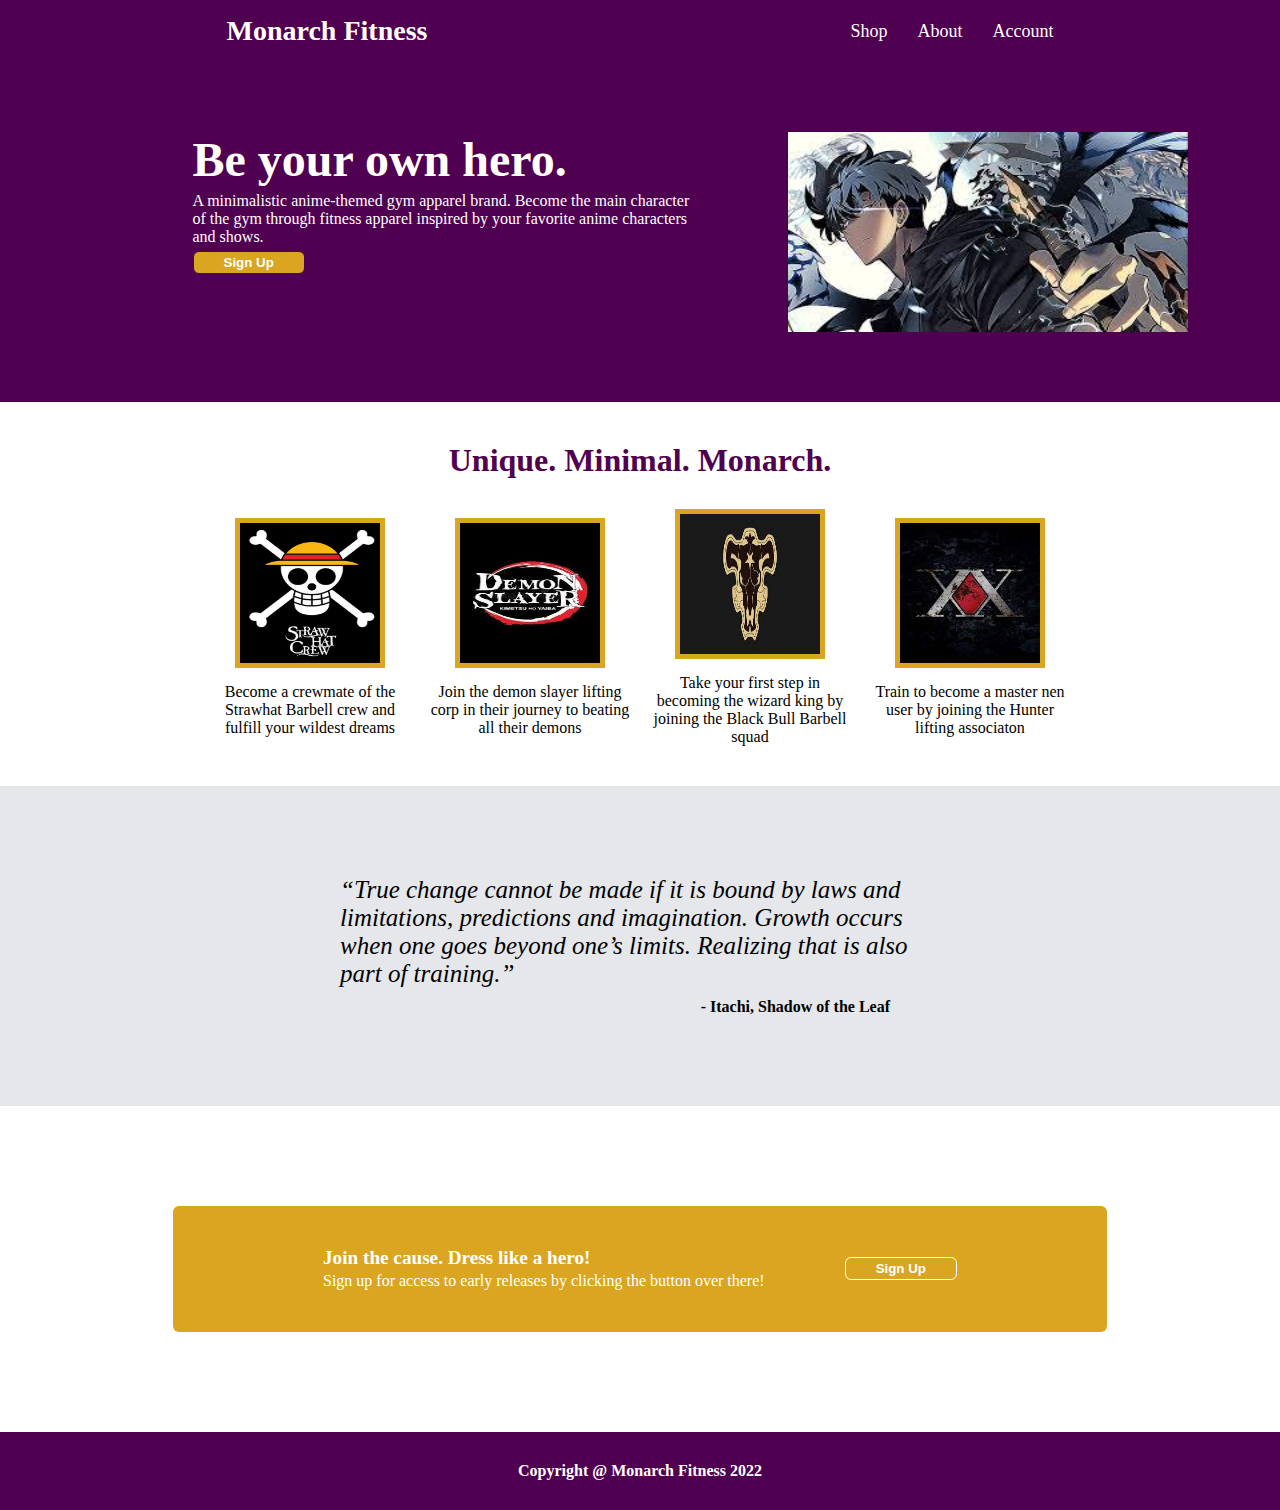
<file: index.html>
<!DOCTYPE html>
<html lang="en">
<head>
    <meta charset="UTF-8">
    <meta http-equiv="X-UA-Compatible" content="IE=edge">
    <meta name="viewport" content="width=device-width, initial-scale=1.0">
    <title>Landing Page</title>
    <link rel="stylesheet" href="style.css">
</head>
<body>
    <nav class="container">
        <h1 class="logo">Monarch Fitness</h1>
        <ul class="pages">
            <li>
                <a href="link-one">Shop</a>
            </li>
            <li>
                <a href="link-two">About</a>
            </li>
            <li>
                <a href="link-three">Account</a>
            </li>
        </ul>
    </nav>
    <header class="container">
        <div class="hero-content">
            <h1>Be your own hero.</h1>
            <p>A minimalistic anime-themed gym apparel brand.
                Become the main character of the gym through 
                fitness apparel inspired by your favorite anime
                characters and shows.
            </p>
            <div class="hero-button">
                <button>Sign Up</button>
            </div>
        </div>
        <img class="hero-media" src="images/shadow-monarch2.jpeg" alt="monarch of shawdows">
    </header>
    <content class="container">
        <h1 class="content-title">Unique. Minimal. Monarch.
        </h1>
        <div class="content">
            <div class="info">
                <img src="images/strawhat-logo.jpg" alt="strawhat logo" width="200px">
                <p>Become a crewmate of the Strawhat Barbell crew
                    and fulfill your wildest dreams
                </p>
            </div>
            <div class="info">
                <img src="images/demon-slayer-logo.jpeg" alt="demon slayer logo">
                <p>Join the demon slayer lifting corp in 
                    their journey to beating all their demons
                </p>
            </div>
            <div class="info">
                <img src="images/black-bull-logo.jpeg" alt="black bull logo">
                <p>Take your first step in becoming the wizard king 
                    by joining the Black Bull Barbell squad
                </p>
            </div>
            <div class="info">
                <img src="images/hunter-logo.jpeg" alt="hxh logo">
                <p>Train to become a master nen user by joining
                    the Hunter lifting associaton
                </p>
            </div>
        </div>
    </content>
    <div class="quote">
        <div class="quote-content">
            <p>“True change cannot be made if it is bound by
                laws and limitations, predictions and
                imagination. Growth occurs when one goes
                beyond one’s limits. Realizing that is also 
                part of training.” 
            </p>
            <h4>- Itachi, Shadow of the Leaf</h4>
        </div>
    </div>
    <div class="ad">
        <div class="ad-content">
            <h4>Join the cause. Dress like a hero!
            </h4>
            <p>Sign up for access to early
            releases by clicking the button over there!
            </p>
        </div>
        <button class="ad-button">Sign Up</button>
    </div>
    <footer class="container">
        <div class="foot">
            Copyright @ Monarch Fitness 2022
        </div>
    </footer>
</body>
</html>
</file>
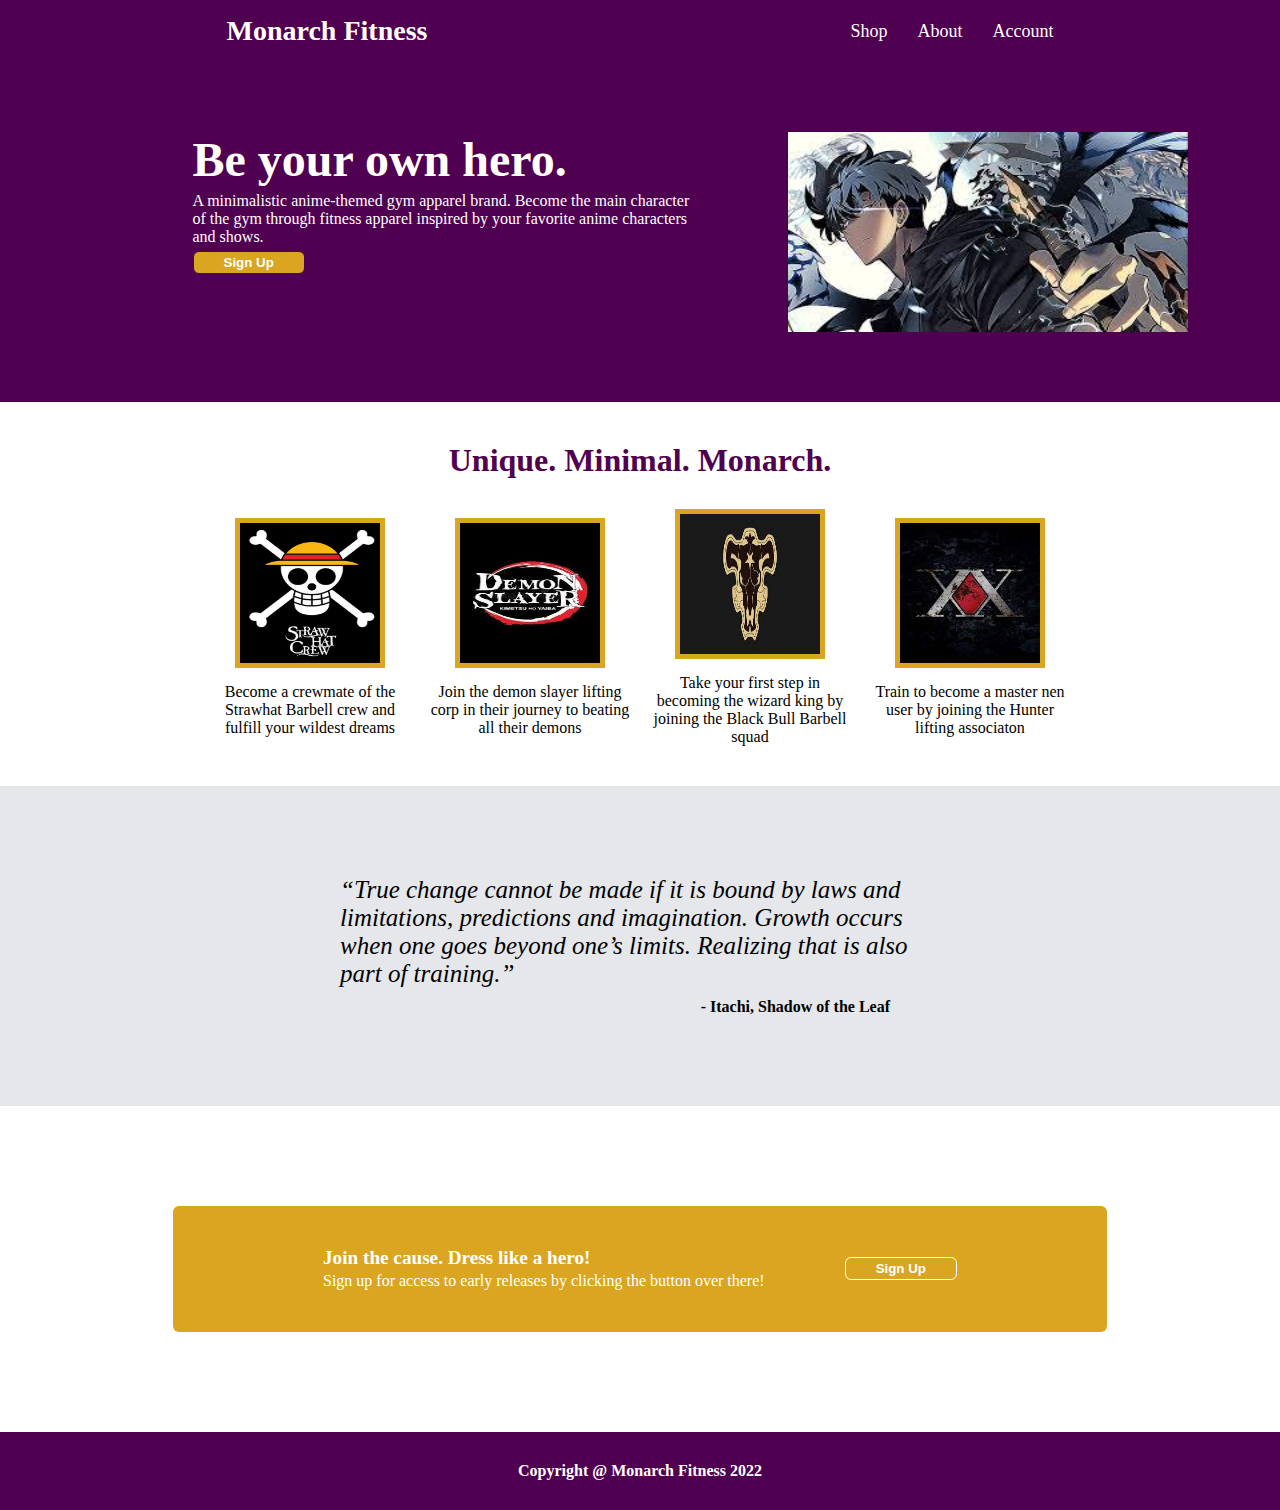
<file: landing-page/index.html>
<!DOCTYPE html>
<html lang="en">
<head>
    <meta charset="UTF-8">
    <meta http-equiv="X-UA-Compatible" content="IE=edge">
    <meta name="viewport" content="width=device-width, initial-scale=1.0">
    <title>Landing Page</title>
    <link rel="stylesheet" href="style.css">
</head>
<body>
    <nav class="container">
        <h1 class="logo">Monarch Fitness</h1>
        <ul class="pages">
            <li>
                <a href="link-one">Shop</a>
            </li>
            <li>
                <a href="link-two">About</a>
            </li>
            <li>
                <a href="link-three">Account</a>
            </li>
        </ul>
    </nav>
    <header class="container">
        <div class="hero-content">
            <h1>Be your own hero.</h1>
            <p>A minimalistic anime-themed gym apparel brand.
                Become the main character of the gym through 
                fitness apparel inspired by your favorite anime
                characters and shows.
            </p>
            <div class="hero-button">
                <button>Sign Up</button>
            </div>
        </div>
        <img class="hero-media" src="../images/shadow-monarch2.jpeg" alt="monarch of shawdows">
    </header>
    <content class="container">
        <h1 class="content-title">Unique. Minimal. Monarch.
        </h1>
        <div class="content">
            <div class="info">
                <img src="../images/strawhat-logo.jpg" alt="strawhat logo" width="200px">
                <p>Become a crewmate of the Strawhat Barbell crew
                    and fulfill your wildest dreams
                </p>
            </div>
            <div class="info">
                <img src="../images/demon-slayer-logo.jpeg" alt="demon slayer logo">
                <p>Join the demon slayer lifting corp in 
                    their journey to beating all their demons
                </p>
            </div>
            <div class="info">
                <img src="../images/black-bull-logo.jpeg" alt="black bull logo">
                <p>Take your first step in becoming the wizard king 
                    by joining the Black Bull Barbell squad
                </p>
            </div>
            <div class="info">
                <img src="../images/hunter-logo.jpeg" alt="hxh logo">
                <p>Train to become a master nen user by joining
                    the Hunter lifting associaton
                </p>
            </div>
        </div>
    </content>
    <div class="quote">
        <div class="quote-content">
            <p>“True change cannot be made if it is bound by
                laws and limitations, predictions and
                imagination. Growth occurs when one goes
                beyond one’s limits. Realizing that is also 
                part of training.” 
            </p>
            <h4>- Itachi, Shadow of the Leaf</h4>
        </div>
    </div>
    <div class="ad">
        <div class="ad-content">
            <h4>Join the cause. Dress like a hero!
            </h4>
            <p>Sign up for access to early
            releases by clicking the button over there!
            </p>
        </div>
        <button class="ad-button">Sign Up</button>
    </div>
    <footer class="container">
        <div class="foot">
            Copyright @ Monarch Fitness 2022
        </div>
    </footer>
</body>
</html>
</file>
<file: style.css>
/* Boilerplate/Essentials */
* {
    box-sizing: border-box;
    margin: 0px;
    padding: 0px;
}

body {
    font-family: Georgia, 'Times New Roman', Times, serif;
    min-height: 100%;
    color: black;
    display: flex;
    flex-direction: column;
}

/* Nav Header */
nav.container {
    display: flex;
    justify-content: space-around;
    align-items: center;
    background-color: rgb(80, 0, 80);
    padding: 15px;
}

ul, a {
    text-decoration: none;
    list-style-type: none;
    display: flex;
    gap: 30px;
    color: white;
    font-size: 18px;
}

a:hover {
    color: #daa520;
}

h1.logo {
    font-size: 28px;
    color: white;
}

/* Hero content */
header.container {
    background-color:rgb(80, 0, 80) ;
    color: white;
    display: flex;
    justify-content: space-around;
    padding: 70px;
    gap: 50px;
}

.container .hero-content {
    display: flex;
    flex-direction: column;
    gap: 5px;
    max-width: 500px;
    margin-left: 100px;
}

.hero-content h1 {
    font-size: 48px;
}

button {
    border: 1px solid rgb(80, 0, 80);
    color: white;
    background-color: #daa520;
    padding: 3px 30px;
    border-radius: 6px;
    font-weight: bold;
}

.container .hero-media {
    width: 400px;
    height: 200px;
}

/* Main Content */
content.container {
    display: flex;
    flex-direction: column;
    justify-content: center;
    text-align: center;
    margin: 40px auto;
}

.container .content-title {
    color: rgb(80, 0, 80);
    margin-bottom: 30px;
}

.container .content {
    display: flex;
    gap: 20px;
}

.content .info {
    display: flex;
    flex-direction: column;
    justify-content: center;
    align-items: center;
    max-width: 200px;
    gap: 15px;
}

.info img {
    border: 5px #daa520 solid;
    width: 150px;
    height: 150px;
}

/* Quote */
.quote {
    display: flex;
    justify-content: center;
    align-items: center;
    background-color: #e5e7eb;
    padding: 90px;
}

.quote-content {
    width: 600px;
    display: flex;
    flex-direction: column;
    gap: 10px;
}

.quote p {
    font-size: 25px;
    font-style: italic;
}

.quote h4 {
    display: flex;
    align-self: flex-end;
    margin-right: 50px;
}

/* Ad */
.ad {
    display: flex;
    align-items: center;
    justify-content: space-evenly;
    background-color: #daa520;
    padding: 40px 150px;
    margin: 100px auto;
    color: white;
    border-radius: 6px;
    line-height: 1.3; 
    gap: 80px;   
}

.ad-content {
    display: flex;
    flex-direction: column;
}

.ad-content h4 {
    font-weight: bold;
    font-size: 1.2rem;
    align-self: start;
}

.ad-button{
    border: 1px solid white;
    color: white;
    background-color: #daa520;
    padding: 3px 30px;
    border-radius: 6px;
    font-weight: bold;
}

/* Footer */
footer.container {
    background-color: rgb(80, 0, 80);
    color: white;
    font-weight: bold;
    display: flex;
    justify-content: center;
    align-items: center;
    padding: 30px;
    margin-top: auto;
}
</file>
<file: landing-page/style.css>
/* Boilerplate/Essentials */
* {
    box-sizing: border-box;
    margin: 0px;
    padding: 0px;
}

body {
    font-family: Georgia, 'Times New Roman', Times, serif;
    min-height: 100%;
    color: black;
    display: flex;
    flex-direction: column;
}

/* Nav Header */
nav.container {
    display: flex;
    justify-content: space-around;
    align-items: center;
    background-color: rgb(80, 0, 80);
    padding: 15px;
}

ul, a {
    text-decoration: none;
    list-style-type: none;
    display: flex;
    gap: 30px;
    color: white;
    font-size: 18px;
}

a:hover {
    color: #daa520;
}

h1.logo {
    font-size: 28px;
    color: white;
}

/* Hero content */
header.container {
    background-color:rgb(80, 0, 80) ;
    color: white;
    display: flex;
    justify-content: space-around;
    padding: 70px;
    gap: 50px;
}

.container .hero-content {
    display: flex;
    flex-direction: column;
    gap: 5px;
    max-width: 500px;
    margin-left: 100px;
}

.hero-content h1 {
    font-size: 48px;
}

button {
    border: 1px solid rgb(80, 0, 80);
    color: white;
    background-color: #daa520;
    padding: 3px 30px;
    border-radius: 6px;
    font-weight: bold;
}

.container .hero-media {
    width: 400px;
    height: 200px;
}

/* Main Content */
content.container {
    display: flex;
    flex-direction: column;
    justify-content: center;
    text-align: center;
    margin: 40px auto;
}

.container .content-title {
    color: rgb(80, 0, 80);
    margin-bottom: 30px;
}

.container .content {
    display: flex;
    gap: 20px;
}

.content .info {
    display: flex;
    flex-direction: column;
    justify-content: center;
    align-items: center;
    max-width: 200px;
    gap: 15px;
}

.info img {
    border: 5px #daa520 solid;
    width: 150px;
    height: 150px;
}

/* Quote */
.quote {
    display: flex;
    justify-content: center;
    align-items: center;
    background-color: #e5e7eb;
    padding: 90px;
}

.quote-content {
    width: 600px;
    display: flex;
    flex-direction: column;
    gap: 10px;
}

.quote p {
    font-size: 25px;
    font-style: italic;
}

.quote h4 {
    display: flex;
    align-self: flex-end;
    margin-right: 50px;
}

/* Ad */
.ad {
    display: flex;
    align-items: center;
    justify-content: space-evenly;
    background-color: #daa520;
    padding: 40px 150px;
    margin: 100px auto;
    color: white;
    border-radius: 6px;
    line-height: 1.3; 
    gap: 80px;   
}

.ad-content {
    display: flex;
    flex-direction: column;
}

.ad-content h4 {
    font-weight: bold;
    font-size: 1.2rem;
    align-self: start;
}

.ad-button{
    border: 1px solid white;
    color: white;
    background-color: #daa520;
    padding: 3px 30px;
    border-radius: 6px;
    font-weight: bold;
}

/* Footer */
footer.container {
    background-color: rgb(80, 0, 80);
    color: white;
    font-weight: bold;
    display: flex;
    justify-content: center;
    align-items: center;
    padding: 30px;
    margin-top: auto;
}
</file>
